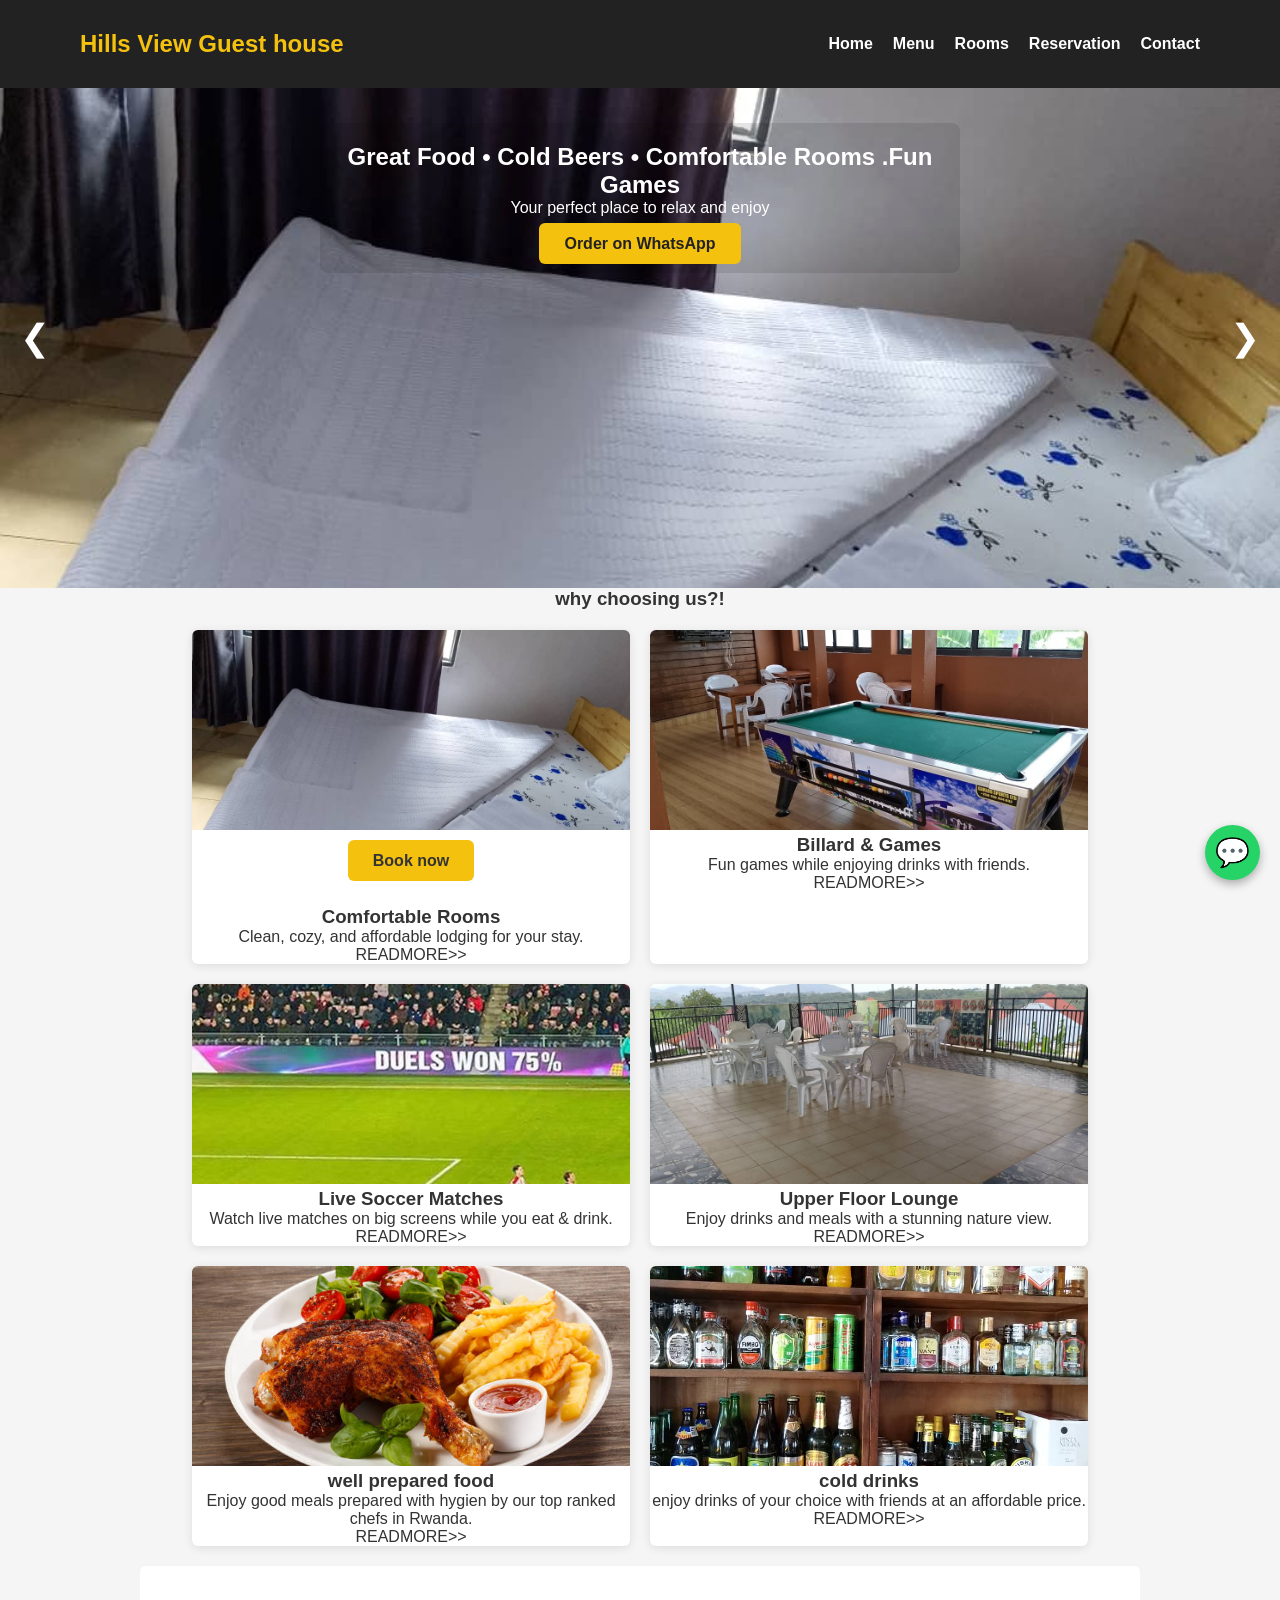
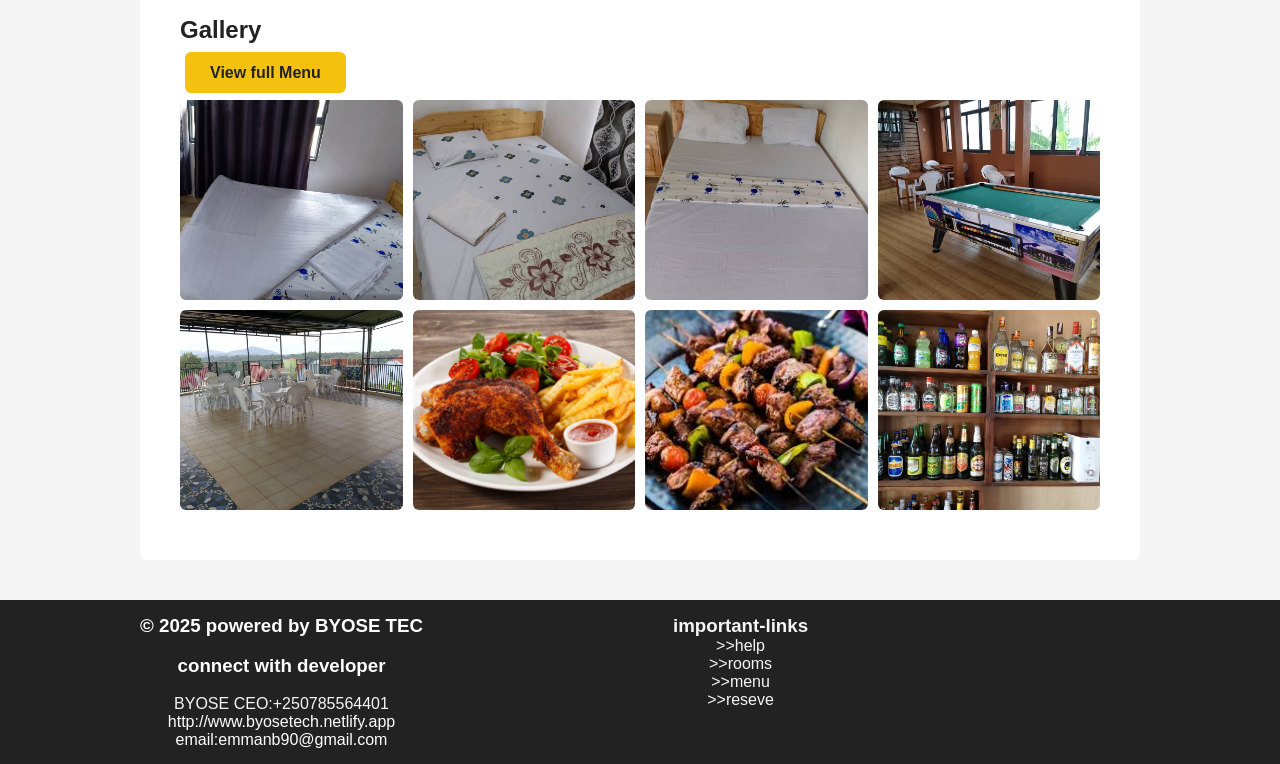
<file: index.html>
<!DOCTYPE html>
<html lang="en">
<head>
  <meta charset="UTF-8">
   <meta name="keywords" content="Guest house in butare,Guest House in huye,rooms in huye,huye accomodation,lower price rooms in huye,book aroom in huye,butare rooms,rooms in butare, 
   lodges in huye,hills huye,restaurants in huye,affordable rooms in huye, guest house in huye, huye guest house, Guest house in butare, Guest House in huye">
    <meta name="description" content="Greetings from hills view guest house a resto,bar and guest house in huye/butare,tumba,with affordable and clean and cozy rooms.
    from just 10000rwf you can get a room per night for us customer is more than a king,there are emperors.contact:+250 788486430/+250783000457">
  <meta name="google-site-verification" content="yT-vfLwZiT_5VZwgQ6Bdzz1twOROM9HjgJ8j8-QdQCo" />
  <title>Hillsviewguesthouse|Guest house</title>
  <link rel="stylesheet" href="css/style.css">
</head>
<body>

<header>
  <nav id="navbar">
    <h1>Hills View Guest house </h1>

    <!-- Hamburger -->
    <div id="hamburger">
      <span></span>
      <span></span>
      <span></span>
    </div>

    <!-- Dynamic links container -->
    <div id="nav-links">
      <!-- Links will be injected via JS -->
    </div>
  </nav>
</header>


<!-- HERO -->
<div class="hero-slider">
  <div class="slides">
    <div class="slide active" style="background-image: url('images/room1.jpg')"></div>
    <div class="slide" style="background-image: url('images/room2.jpg')"></div>
    <div class="slide" style="background-image: url('images/room7.jpg')"></div>
    <div class="slide" style="background-image: url('images/room6.jpg')"></div>
    <div class="slide" style="background-image: url('images/billard.jpg')"></div>
    <div class="slide" style="background-image: url('images/upperview.jpg')"></div>
        <div class="slide" style="background-image: url('images/screen.jpg')"></div>
 </div>

  <div class="overlay">
    <h2>Great Food • Cold Beers • Comfortable Rooms .Fun Games</h2>
    <p>Your perfect place to relax and enjoy</p><br>
    <a href="menu.html" class="btn whatsapp-btn">Order on WhatsApp</a>
</div>
  <!-- Optional navigation arrows -->
  <div class="slider-nav">
    <span class="prev">&#10094;</span>
    <span class="next">&#10095;</span>
  </div>
</div>

<!-- Features Section -->
<div class="features">
  <h3 style="text-align: center; ">why choosing us?!</h3>
  
  <div class="feature-grid">
    <div class="feature-card">
      <img src="images/room1.jpg" alt="Rooms"><br><br>
<p> <a href="contact.html" class="btn">Book now</a></p><br><br>
      <h3>Comfortable Rooms</h3>
      <p>Clean, cozy, and affordable lodging for your stay.</p>
      <a href="index.html">READMORE>></a>
    </div>
    <div class="feature-card">
      <img src="images/billard.jpg" alt="Billard">
      <h3>Billard & Games</h3>
      <p>Fun games while enjoying drinks with friends.</p>
       <a href="index.html">READMORE>></a>
    </div>
    <div class="feature-card">
      <img src="images/screen.jpg" alt="Live Soccer">
      <h3>Live Soccer Matches</h3>
      <p>Watch live matches on big screens while you eat & drink.</p>
       <a href="index.html">READMORE>></a>
    </div>
    <div class="feature-card">
      <img src="images/upperview.jpg" alt="Upper Floor Lounge">
      <h3>Upper Floor Lounge</h3>
      <p>Enjoy drinks and meals with a stunning nature view.</p>
       <a href="index.html">READMORE>></a>
    </div>
    <div class="feature-card">
      <img src="images/food1.jpg" alt="food1">
      <h3>well prepared food</h3>
      <p>Enjoy good meals prepared with hygien by our top ranked chefs in Rwanda.</p>
       <a href="index.html">READMORE>></a>
    </div>
     <div class="feature-card">
      <img src="images/beer1.jpg" alt="beer1">
      <h3>cold drinks</h3>
      <p> enjoy drinks of your choice with friends at an affordable price.</p>
       <a href="index.html">READMORE>></a>
    </div>
  </div>
</div>

<!-- Gallery Section -->
<div class="section gallery">
  <h2>Gallery</h2>  <a href="menu.html" class="btn">View full Menu</a><br><br>
  <div class="gallery-grid">
    <img src="images/room1.jpg" alt="">
    <img src="images/room2.jpg" alt="">
    <img src="images/room6.jpg" alt="">
    <img src="images/billard.jpg" alt="">
    <img src="images/upperview.jpg" alt="">
    <img src="images/food1.jpg" alt="">
    <img src="images/food2.jpg" alt="">
    <img src="images/beer1.jpg" alt="">
  </div>
</div>

<!-- Floating WhatsApp Contact -->
<a href="https://wa.me/250783000457" class="whatsapp-float" target="_blank">💬</a>

<footer>
 <div class="developer-contact">
  <h3> © 2025 powered by BYOSE TEC<br></h3><br><h3>connect with developer</h3><br><a href="https://wa.me/250785564401" target="_blank">BYOSE CEO:+250785564401</a>http://www.byosetech.netlify.app<br>email:emmanb90@gmail.com
</div>
 <div class="important-links">
  <h3>important-links</h3>
   <a href="contact.html">>>help</a><a href="rooms.html">>>rooms</a><a href="menu.html">>>menu</a><a href="reservation.html">>>reseve</a>
</div>
</footer>
<script>document.addEventListener("DOMContentLoaded", () => {
  const slides = document.querySelectorAll('.hero-slider .slide');
  const prevBtn = document.querySelector('.slider-nav .prev');
  const nextBtn = document.querySelector('.slider-nav .next');
  let current = 0;
  const total = slides.length;

  function showSlide(index) {
    slides.forEach(slide => slide.classList.remove('active'));
    slides[index].classList.add('active');
  }

  function nextSlide() {
    current = (current + 1) % total;
    showSlide(current);
  }

  function prevSlide() {
    current = (current - 1 + total) % total;
    showSlide(current);
  }

  // Auto slide every 5 seconds
  let slideInterval = setInterval(nextSlide, 5000);

  // Navigation buttons
  nextBtn.addEventListener('click', () => {
    nextSlide();
    resetInterval();
  });
  prevBtn.addEventListener('click', () => {
    prevSlide();
    resetInterval();
  });

  function resetInterval() {
    clearInterval(slideInterval);
    slideInterval = setInterval(nextSlide, 5000);
  }
});</script>
<script src="js/nav.js"></script>
</body>
</html>
</file>
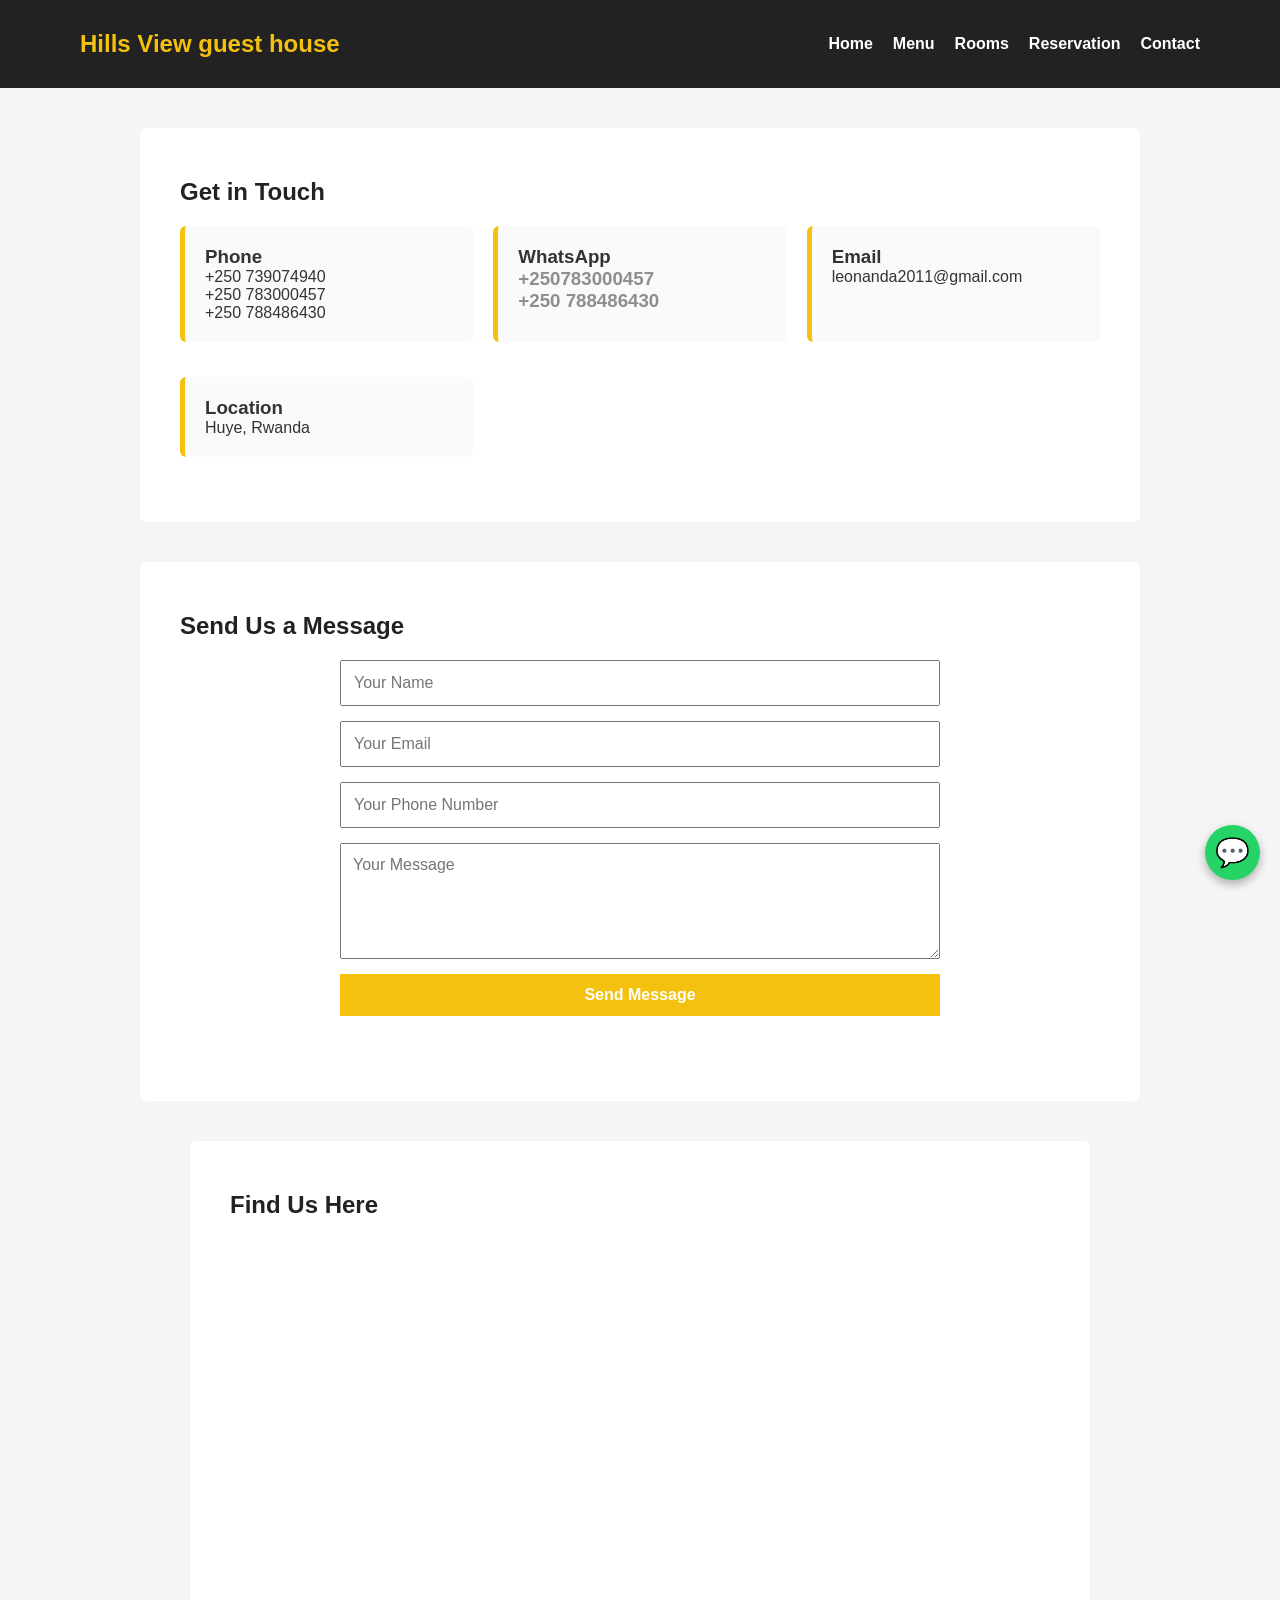
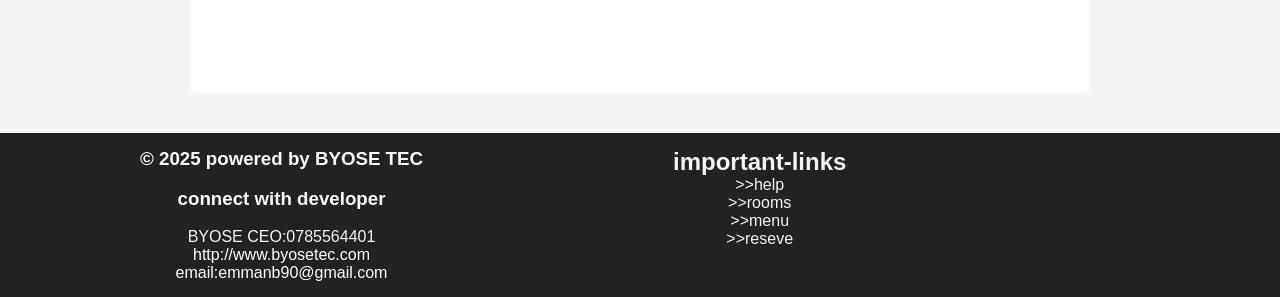
<file: contact.html>
<!DOCTYPE html>
<html lang="en">
<head>
  <meta charset="UTF-8">
   <meta name="keywords" content="rooms in huye,huye accomodation,lower price rooms in huye,book aroom in huye,butare rooms,rooms in butare, 
   lodges in huye,hills huye,restaurants in huye,affordable rooms in huye">
  <title>Contact Us –Hillsviewguesthouse</title>
  <link rel="stylesheet" href="css/style.css">
</head>
<body>

<header>
  <nav id="navbar">
    <h1>Hills View guest house</h1>

    <!-- Hamburger -->
    <div id="hamburger">
      <span></span>
      <span></span>
      <span></span>
    </div>

    <!-- Dynamic links container -->
    <div id="nav-links">
      <!-- Links will be injected via JS -->
    </div>
  </nav>
</header>

<!-- CONTACT INFO -->
<div class="section contact-info">
  <h2>Get in Touch</h2>
  <div class="contact-cards">
    <div class="card">
      <h3>Phone</h3>
      <p>+250 739074940</p>
      <p>+250 783000457</p>
      <p>+250 788486430</p>
    </div>
    <div class="card">
      <h3>WhatsApp</h3>
      <p><a href="https://wa.me/250783000457" target="_blank" style="text-decoration: none;"><h3>+250783000457</h3></a></p>
         <p><a href="https://wa.me/+250788486430" target="_blank" style="text-decoration: none;"><h3>+250 788486430</h3></a></p>
    </div>
    <div class="card">
      <h3>Email</h3>
      <p>leonanda2011@gmail.com</p>
    </div>
    <div class="card">
      <h3>Location</h3>
      <p>Huye, Rwanda</p>
    </div>
  </div>
</div>

<!-- CONTACT FORM -->
<div class="section">
  <h2>Send Us a Message</h2>
  <form id="contactForm">
    <input type="text" id="name" placeholder="Your Name" required autocomplete="name">
    <input type="email" id="email" placeholder="Your Email" required autocomplete="email">
    <input type="text" id="phone" placeholder="Your Phone Number" autocomplete="tel">
    <textarea id="message" rows="5" placeholder="Your Message" required></textarea>
    <button type="submit">Send Message</button>
  </form>
</div>

<!-- MAP -->
<div class="section map-section">
  <h2>Find Us Here</h2>
  <iframe 
    src="https://www.google.com/maps?q=Hills+View+Guest+House+Huye&output=embed" 
    width="100%" height="400" style="border:0;" allowfullscreen="" loading="lazy">
  </iframe>
</div>

<!-- WhatsApp Float -->
<a href="https://wa.me/250783000457" class="whatsapp-float" target="_blank">💬</a>

<footer>
<div class="developer-contact">
  <h3> © 2025 powered by BYOSE TEC<br></h3><br><h3>connect with developer</h3><br><a href="https://wa.me/250785564401" target="_blank">BYOSE CEO:0785564401</a>http://www.byosetec.com<br>email:emmanb90@gmail.com
</div>
 <div class="important-links">
  <h2>important-links</h2>
   <a href="contact.html">>>help</a><a href="rooms.html">>>rooms</a><a href="menu.html">>>menu</a><a href="reservation.html">>>reseve</a>
</div>
</footer>

<script src="js/contact.js"></script>
<script src="js/nav.js"></script>
</body>
</html>
</file>
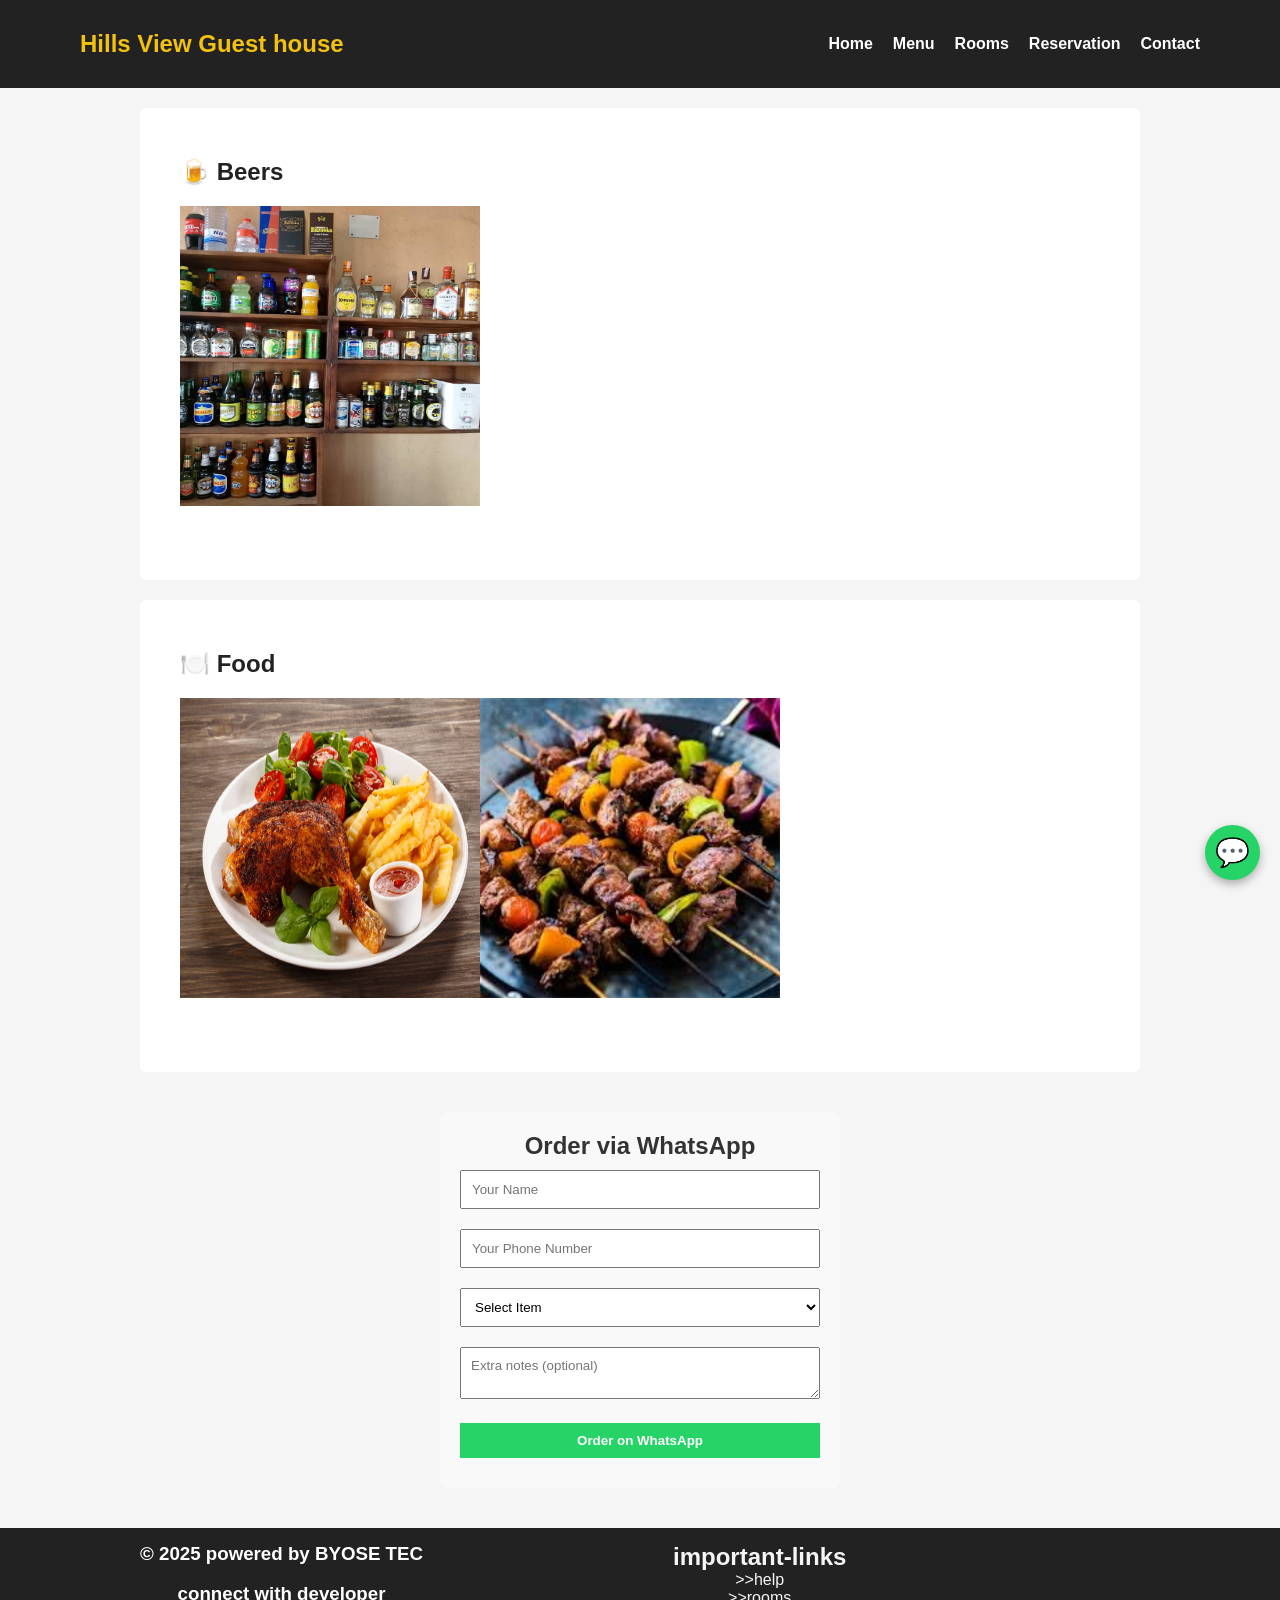
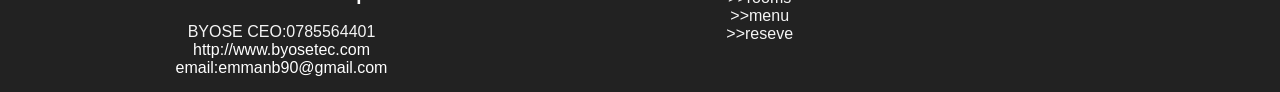
<file: menu.html>
<!DOCTYPE html>
<html>
<head>
   <meta name="keywords" content="rooms in huye,huye accomodation,lower price rooms in huye,book aroom in huye,butare rooms,rooms in butare, 
   lodges in huye,hills huye,restaurants in huye,affordable rooms in huye">
  <title>MENU|Hillsviewguesthouse</title>
  <link rel="stylesheet" href="css/style.css">
</head>
<body>


<header>
  <nav id="navbar">
    <h1>Hills View Guest house </h1>

    <!-- Hamburger -->
    <div id="hamburger">
      <span></span>
      <span></span>
      <span></span>
    </div>

    <!-- Dynamic links container -->
    <div id="nav-links">
      <!-- Links will be injected via JS -->
    </div>
  </nav>
</header>

<section class="section">
  <h2>🍺 Beers</h2>
  <div height="300px" width="300px"><img src="images/beer1.jpg" height="300px" width="300px"></div>
  <div id="beer-list" class="menu-grid"></div>
</section>

<section class="section">
  <h2>🍽️ Food</h2>
   <div height="300px" width="300px"><img src="images/food1.jpg" height="300px" width="300px"><img src="images/food2.jpg" height="300px" width="300px"></div>
  <div id="food-list" class="menu-grid"></div>
</section>
<section class="order-section">
  <h2>Order via WhatsApp</h2>

  <form id="whatsappOrderForm">
    <script src="js/main.js"></script>
    <input type="text" id="customerName" placeholder="Your Name" required>
    <input type="text" id="customerPhone" placeholder="Your Phone Number" required>

    <select id="orderItem" required>
      <option value="">Select Item</option>
      <option>Grilled Chicken</option>
      <option>Beef Brochette</option>
      <option>Fried Fish</option>
      <option>Beer</option>
    </select>

    <textarea id="orderNote" placeholder="Extra notes (optional)"></textarea>

    <button type="submit">Order on WhatsApp</button>
  </form>
</section>
<!-- WhatsApp Float -->
<a href="https://wa.me/250783000457" class="whatsapp-float" target="_blank">💬</a>
<footer>
 <div class="developer-contact">
  <h3> © 2025 powered by BYOSE TEC<br></h3><br><h3>connect with developer</h3><br><a href="https://wa.me/250785564401" target="_blank">BYOSE CEO:0785564401</a>http://www.byosetec.com<br>email:emmanb90@gmail.com
</div>
 <div class="important-links">
  <h2>important-links</h2>
   <a href="contact.html">>>help</a><a href="rooms.html">>>rooms</a><a href="menu.html">>>menu</a><a href="reservation.html">>>reseve</a>
</div>
</footer>
<script src="js/menu.js"></script>
<script src="js/nav.js"></script>
</body>
</html>
</file>
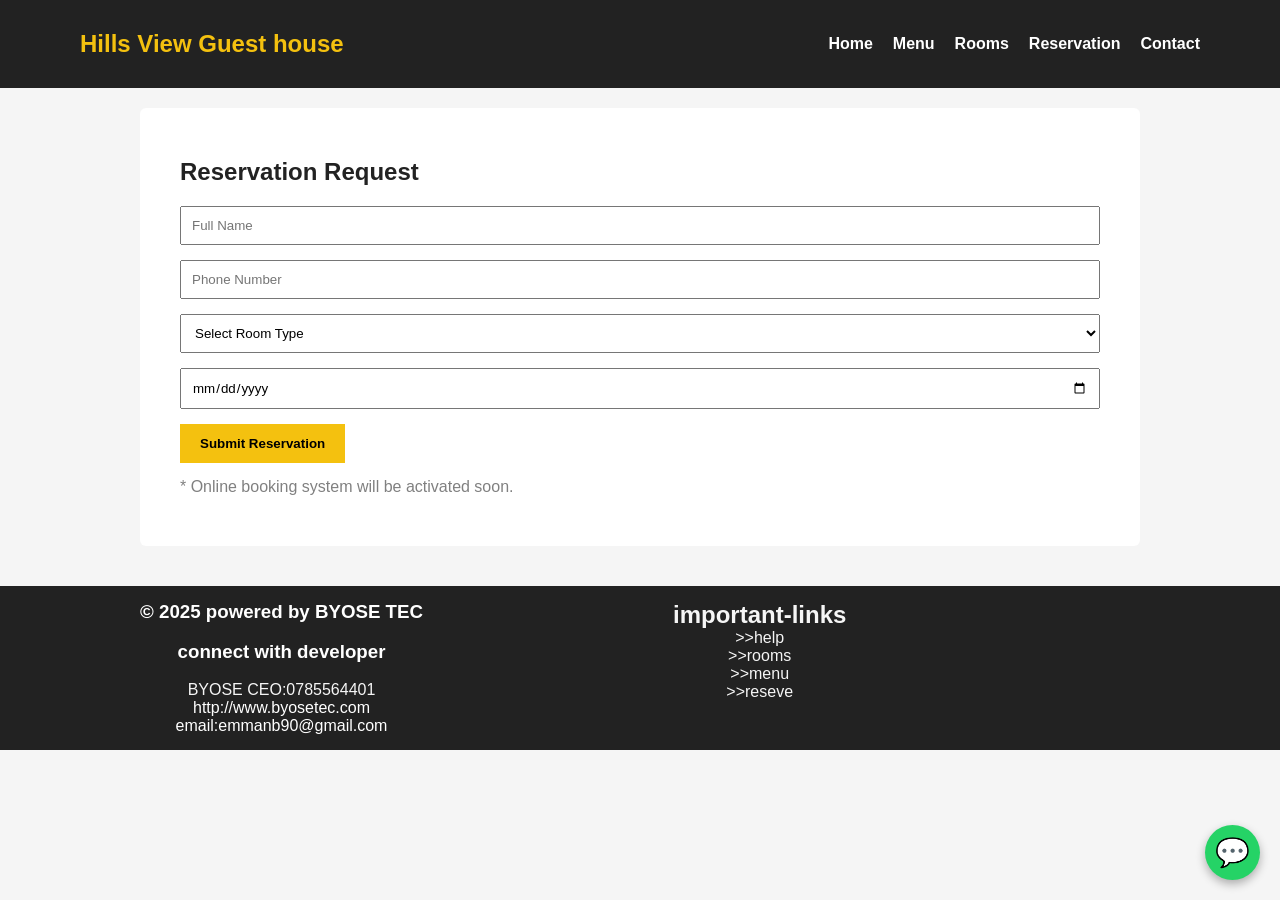
<file: reservation.html>
<!DOCTYPE html>
<html>
<head>
   <meta name="keywords" content="rooms in huye,huye accomodation,lower price rooms in huye,book aroom in huye,butare rooms,rooms in butare, 
   lodges in huye,hills huye,restaurants in huye,affordable rooms in huye">
  <title>Reserve|Hillsviewguesthouse</title>
  <link rel="stylesheet" href="css/style.css">
</head>
<body>

<header>
  <nav id="navbar">
    <h1>Hills View Guest house </h1>

    <!-- Hamburger -->
    <div id="hamburger">
      <span></span>
      <span></span>
      <span></span>
    </div>

    <!-- Dynamic links container -->
    <div id="nav-links">
      <!-- Links will be injected via JS -->
    </div>
  </nav>
</header>

<div class="section">
  <h2>Reservation Request</h2>

  <form>
    <input type="text" placeholder="Full Name">
    <input type="tel" placeholder="Phone Number">
    <select>
      <option>Select Room Type</option>
      <option>Standard</option>
      <option>Deluxe</option>
    </select>
    <input type="date">
    <button type="button" id="reserv" onclick="reservation()">Submit Reservation</button>
  </form>

  <p style="margin-top:15px;color:gray;">
    * Online booking system will be activated soon.
  </p>
   <p id="cont">
    
  </p>
</div>
<!-- WhatsApp Float -->
<a href="https://wa.me/250783000457" class="whatsapp-float" target="_blank">💬</a>
<footer>
 <div class="developer-contact">
  <h3> © 2025 powered by BYOSE TEC<br></h3><br><h3>connect with developer</h3><br><a href="https://wa.me/250785564401" target="_blank">BYOSE CEO:0785564401</a>http://www.byosetec.com<br>email:emmanb90@gmail.com
</div>
 <div class="important-links">
  <h2>important-links</h2>
   <a href="contact.html">>>help</a><a href="rooms.html">>>rooms</a><a href="menu.html">>>menu</a><a href="reservation.html">>>reseve</a>
</div>
</footer>
<script>
  function reservation(){
    window.alert("online reservation comming soon now you can book on whatsapp ");
    document.getElementById("cont").innerHTML="click menu and scroll down to book on watsapp";
  }
</script>
<script src="js/nav.js"></script>

</body>
</html>
</file>
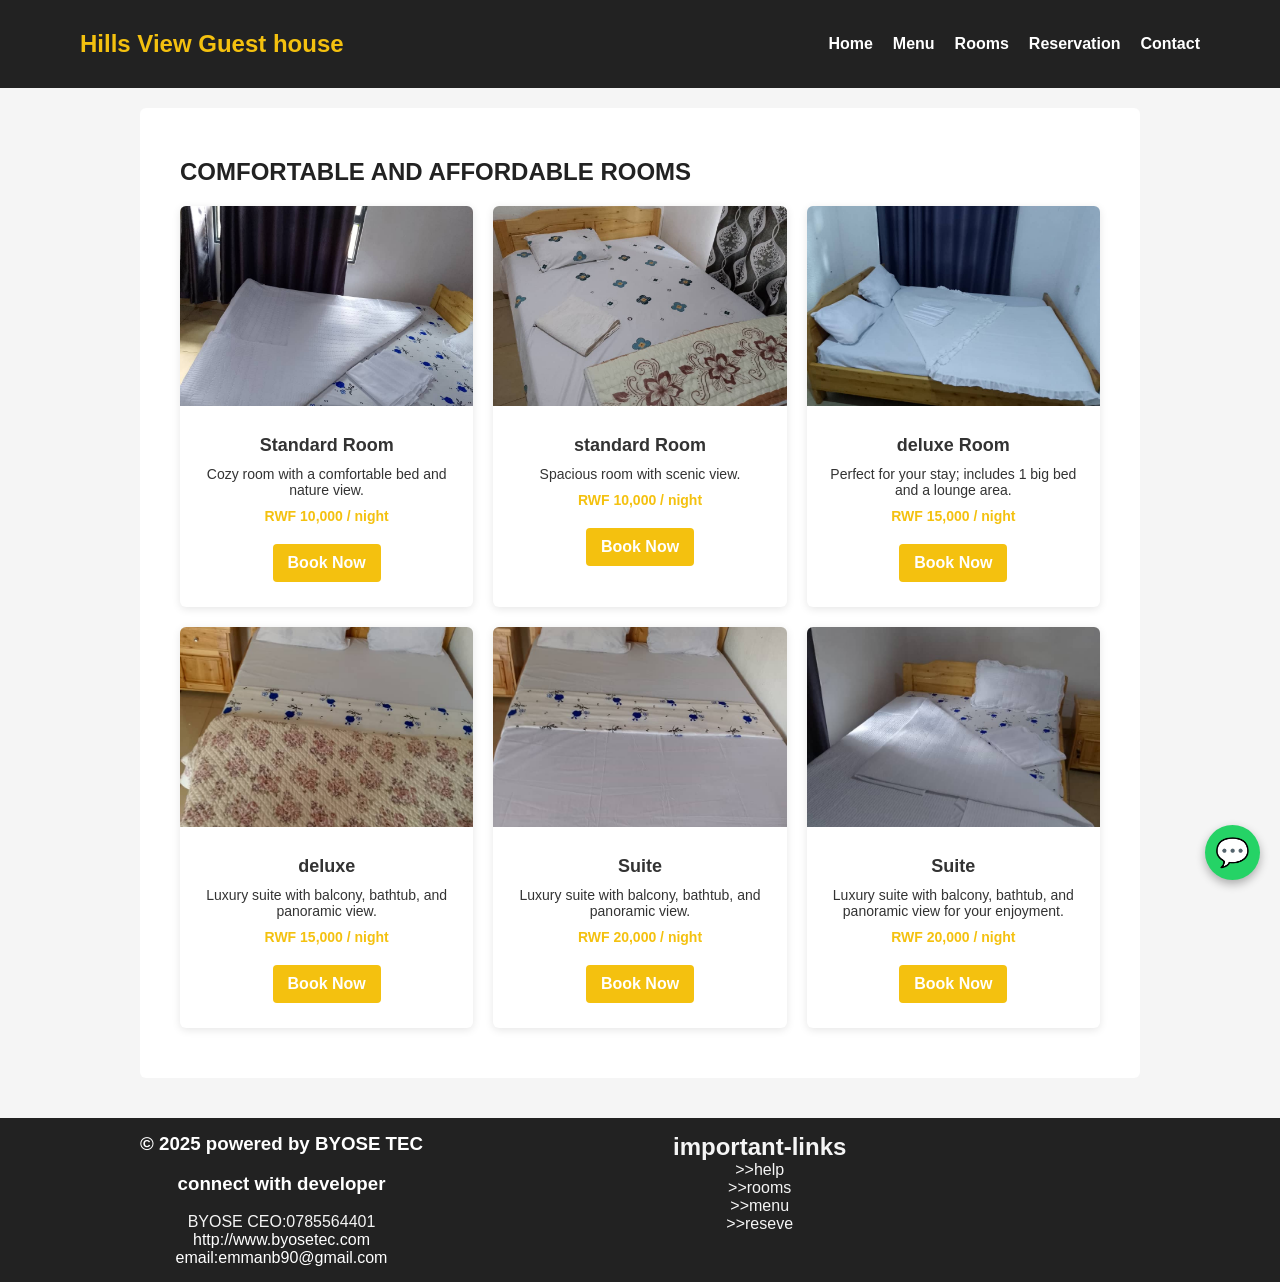
<file: rooms.html>
<!DOCTYPE html>
<html lang="en">
<head>
  <meta charset="UTF-8">
   <meta name="keywords" content="rooms in huye,huye accomodation,lower price rooms in huye,book aroom in huye,butare rooms,rooms in butare, 
   lodges in huye,hills huye,restaurants in huye,affordable rooms in huye">
  <title>ROOMS|Hillsviewguesthouse</title>
  <link rel="stylesheet" href="css/style.css">
</head>
<body>

<header>
  <nav id="navbar">
    <h1>Hills View Guest house </h1>

    <!-- Hamburger -->
    <div id="hamburger">
      <span></span>
      <span></span>
      <span></span>
    </div>

    <!-- Dynamic links container -->
    <div id="nav-links">
      <!-- Links will be injected via JS -->
    </div>
  </nav>
</header>

<div class="section">
  <h2>COMFORTABLE AND AFFORDABLE ROOMS</h2>
  <div class="rooms-grid">
    <!-- Room 1 -->
    <div class="room-card">
      <img src="images/room1.jpg" alt="Standard Room">
      <div class="content">
        <h3>Standard Room</h3>
        <p>Cozy room with a comfortable bed and nature view.</p>
        <p class="price">RWF 10,000 / night</p>
        <a href="contact.html" class="btn">Book Now</a>
      </div>
    </div>

    <!-- Room 2 -->
    <div class="room-card">
      <img src="images/room2.jpg" alt="Deluxe Room">
      <div class="content">
        <h3>standard Room</h3>
        <p>Spacious room with scenic view.</p>
        <p class="price">RWF 10,000 / night</p>
        <a href="contact.html" class="btn">Book Now</a>
      </div>
    </div>

    <!-- Room 3 -->
    <div class="room-card">
      <img src="images/room3.jpg" alt="Family Room">
      <div class="content">
        <h3>deluxe Room</h3>
        <p>Perfect for your stay; includes 1 big bed and a lounge area.</p>
        <p class="price">RWF 15,000 / night</p>
        <a href="contact.html" class="btn">Book Now</a>
      </div>
    </div>

    <!-- Room 4 -->
    <div class="room-card">
      <img src="images/room4.jpg" alt="Suite">
      <div class="content">
        <h3>deluxe</h3>
        <p>Luxury suite with balcony, bathtub, and panoramic view.</p>
        <p class="price">RWF 15,000 / night</p>
        <a href="contact.html" class="btn">Book Now</a>
      </div>
    </div>
<!-- Room 5 -->
    <div class="room-card">
      <img src="images/room6.jpg" alt="Suite">
      <div class="content">
        <h3>Suite</h3>
        <p>Luxury suite with balcony, bathtub, and panoramic view.</p>
        <p class="price">RWF 20,000 / night</p>
        <a href="contact.html" class="btn">Book Now</a>
      </div>
    </div>
    <!-- Room 6 -->
    <div class="room-card">
      <img src="images/room8.jpg" alt="Suite">
      <div class="content">
        <h3>Suite</h3>
        <p>Luxury suite with balcony, bathtub, and panoramic view for your enjoyment.</p>
        <p class="price">RWF 20,000 / night</p>
        <a href="contact.html" class="btn">Book Now</a>
      </div>
    </div>
    <!-- Add more rooms similarly -->
  </div>
</div>

<a href="https://wa.me/250783000457" class="whatsapp-float" target="_blank">💬</a>

<footer>
<div class="developer-contact">
  <h3> © 2025 powered by BYOSE TEC<br></h3><br><h3>connect with developer</h3><br><a href="https://wa.me/250785564401" target="_blank">BYOSE CEO:0785564401</a>http://www.byosetec.com<br>email:emmanb90@gmail.com
</div>
 <div class="important-links">
  <h2>important-links</h2>
   <a href="contact.html">>>help</a><a href="rooms.html">>>rooms</a><a href="menu.html">>>menu</a><a href="reservation.html">>>reseve</a>
</div>
</footer>
<script src="js/nav.js"></script>
</body>
</html>
</file>
<file: css/style.css>
* {
  margin: 0;
  padding: 0;
  box-sizing: border-box;
  font-family: Arial, sans-serif;
}

body {
  background: #f5f5f5;
  color: #333;
}

header {
  background: #222;
  padding: 15px 40px;
}

nav {
  display: flex;
  justify-content: space-between;
  align-items: center;
 
}

nav h1 {
  color: #f4c10f;
}

nav a {
  color: white;
  margin-left: 20px;
  text-decoration: none;
  font-weight: bold;
}

nav a:hover {
  color: #f4c10f;
}



.section {
  padding: 50px 40px;
  background: white;
  margin: 20px auto;
  max-width: 1000px;
  border-radius: 6px;
}

.section h2 {
  margin-bottom: 20px;
  color: #222;
}

.card {
  background: #fafafa;
  padding: 20px;
  margin-bottom: 15px;
  border-left: 5px solid #f4c10f;
}

button {
  background: #f4c10f;
  border: none;
  padding: 12px 20px;
  font-weight: bold;
  cursor: pointer;
}

button:hover {
  background: #d4a90d;
}

form input, form select {
  width: 100%;
  padding: 10px;
  margin-bottom: 15px;
}

footer {
  background: #222;
  color: white;
  text-align: center;
  padding: 15px;
  margin-top: 40px;
  display: flex;
}
.hero {
  background: url("../images/upperview.jpg") center/cover no-repeat;
  color: white;
  padding: 120px 40px;
  text-align: center;
}

.overlay {
  background: rgba(0,0,0,0.6);
  padding:20px;
  border-radius: 6px;
}

.menu-grid {
  display: grid;
  grid-template-columns: repeat(auto-fit, minmax(250px, 1fr));
  gap: 20px;
}

.menu-card {
height: auto;
  background: white;
  border-radius: 6px;
  overflow: hidden;
  box-shadow: 0 2px 8px rgba(0,0,0,0.1);
}

.menu-card img {
  width: 100%;
  height: 300px;
  object-fit: cover;
}
.room1{
height: 300px;
width: 100%;
}

.menu-card .content {
  padding: 15px;
}

.menu-card h3 {
  margin-bottom: 5px;
}

.price {
  color: #f4c10f;
  font-weight: bold;
}

.badge {
  background: #222;
  color: white;
  display: inline-block;
  padding: 4px 8px;
  font-size: 12px;
  margin-top: 5px;
  border-radius: 4px;
}
.whatsapp-float {
  position: fixed;
  bottom: 20px;
  right: 20px;
  background: #25D366;
  color: white;
  font-size: 28px;
  width: 55px;
  height: 55px;
  border-radius: 50%;
  text-align: center;
  line-height: 55px;
  box-shadow: 0 4px 10px rgba(0,0,0,0.3);
  z-index: 1000;
  text-decoration: none;
}

.whatsapp-float:hover {
  background: #1ebd5a;
}
.order-section {
  max-width: 400px;
  margin: 40px auto;
  padding: 20px;
  background: #f9f9f9;
  border-radius: 8px;
}

.order-section h2 {
  text-align: center;
}

.order-section input,
.order-section select,
.order-section textarea,
.order-section button {
  width: 100%;
  margin: 10px 0;
  padding: 10px;
}

.order-section button {
  background: #25D366;
  color: white;
  border: none;
  cursor: pointer;
}
.map-section {
  max-width: 900px;
  margin: 40px auto;
}
/* HERO BUTTONS */
.hero .btn {
  margin: 10px 10px 0 0;
  background: #f4c10f;
  color: #222;
  padding: 12px 25px;
  text-decoration: none;
  font-weight: bold;
  border-radius: 6px;
}

.hero .btn:hover {
  background: #d4a90d;
}

.hero .whatsapp-btn {
  background: #25D366;
  color: white;
}

.hero .whatsapp-btn:hover {
  background: #1ebd5a;
}

/* MENU GRID */
.menu-grid {
  display: grid;
  grid-template-columns: repeat(auto-fit, minmax(200px, 1fr));
  gap: 20px;
  margin-top: 20px;
}

/* MENU CARD */
.menu-card .content {
  padding: 10px;
  text-align: center;
  
}


.menu-card .price {
  color: #f4c10f;
  font-weight: bold;
}
 /* features grid 
    .features{display:grid;grid-template-columns:repeat(3,1fr);gap:14px;margin:24px 0}
    .feature{background:var(--card);padding:16px;border-radius:12px;box-shadow:var(--shadow);text-align:center}
    .feature h4{margin:8px 0}
    .muted{color:var(--muted)}*/

.features .feature-grid {
  display: grid;
  grid-template-columns: repeat(auto-fit, minmax(300px,1fr));
  gap: 20px;
  margin-top: 20px;
  padding-left: 15%;
  padding-right: 15%;
}

.feature-card {
  background: #fff;
  border-radius: 6px;
  overflow: hidden;
  text-align: center;
  box-shadow: 0 2px 10px rgba(0,0,0,0.1);
  transition: transform 0.3s ease;
}

.feature-card:hover {
  transform: translateY(-5px);
}

.feature-card img {
  width: 100%;
  height: 200px;
  object-fit: cover;
}
.feature-card a{
  text-decoration: none;
  color: #333;
}
.feature-card a:hover{
  color: #f4c10f;
}

.gallery .gallery-grid {
  display: grid;
  grid-template-columns: repeat(auto-fit,minmax(200px,1fr));
  gap: 10px;
}

.gallery .gallery-grid img {
  width: 100%;
  height: 200px;
  object-fit: cover;
  border-radius: 6px;
}

.btn {
  background: #f4c10f;
  color: #222;
  padding: 12px 25px;
  margin: 10px 5px;
  text-decoration: none;
  font-weight: bold;
  border-radius: 6px;
}

.btn:hover {
  background: #d4a90d;
}
.hero-slider {
  position: relative;
  height: 500px;
  overflow: hidden;
}

.slides .slide {
  position: absolute;
  top: 0;
  left: 0;
  width: 100%;
  height: 100%;
  background-size: cover;
  background-position: center;
  opacity: 0;
  transition: opacity 1s ease-in-out;
}

.slides .slide.active {
  opacity: 1;
}

.hero-slider .overlay {
  position: absolute;
  top: 10%;
  left: 50%;
  transform: translate(-50%, -10%);
  color: white;
  text-align: center;
  padding: 20px;
  background: rgba(0,0,0,0.1);
  border-radius: 8px;
}

.slider-nav {
  position: absolute;
  top: 50%;
  width: 100%;
  display: flex;
  justify-content: space-between;
  transform: translateY(-50%);
  padding: 0 20px;
  pointer-events: none;
}

.slider-nav span {
  font-size: 36px;
  color: white;
  cursor: pointer;
  pointer-events: all;
  user-select: none;
}
.contact-info {
  max-width: 1000px;
  margin: 40px auto;
}

.contact-cards {
  display: grid;
  grid-template-columns: repeat(auto-fit, minmax(220px, 1fr));
  gap: 20px;
}

.contact-cards .card {
  background: #fafafa;
  padding: 20px;
  border-left: 5px solid #f4c10f;
  border-radius: 6px;
}
 .card a {
  color:rgba(0, 0, 0, 0.432);
}
 .card a:hover {
  color: #f4c10f;
}

#contactForm {
  max-width: 600px;
  margin: 20px auto;
  display: flex;
  flex-direction: column;
}

#contactForm input,
#contactForm textarea,
#contactForm button {
  margin-bottom: 15px;
  padding: 12px;
  font-size: 16px;
}

#contactForm button {
  background: #f4c10f;
  color: white;
  font-weight: bold;
  cursor: pointer;
}

#contactForm button:hover {
  background: #d4a90d;
}
/*room page*/
.rooms-grid {
  display: grid;
  grid-template-columns: repeat(auto-fit, minmax(250px, 1fr));
  gap: 20px;
  margin-top: 20px;
}

.room-card {
  background: white;
  border-radius: 6px;
  overflow: hidden;
  box-shadow: 0 2px 8px rgba(0,0,0,0.1);
  text-align: center;
}

.room-card img {
  width: 100%;
  height: 200px;
  object-fit: cover;
}

.room-card .content {
  padding: 15px;
}

.room-card h3 {
  margin: 10px 0;
  font-size: 18px;
}

.room-card p {
  font-size: 14px;
  margin: 5px 0;
}

.room-card .price {
  color: #f4c10f;
  font-weight: bold;
  margin: 10px 0;
}

.room-card .btn {
  display: inline-block;
  background: #f4c10f;
  color: white;
  padding: 10px 15px;
  text-decoration: none;
  border-radius: 4px;
  font-weight: bold;
}

.room-card .btn:hover {
  background: #d4a90d;
}
/*nav links with hamburger menu*/
#navbar {
  display: flex;
  justify-content: space-between;
  align-items: center;
  background: #222;
  padding: 15px 40px;
  position: sticky;
  top: 0;
  z-index: 1000;
}

#nav-links a {
  color: white;
  margin-left: 20px;
  text-decoration: none;
  font-weight: bold;
}

#nav-links a:hover {
  color: #f4c10f;
}

#navbar.scrolled {
  background: rgba(34, 34, 34, 0.95);
  box-shadow: 0 2px 6px rgba(0,0,0,0.3);
  transition: 0.3s;
}

/* Hamburger styling */
#hamburger {
  display: none; /* hidden on large screens */
  flex-direction: column;
  cursor: pointer;
  gap: 5px;
}

#hamburger span {
  width: 25px;
  height: 3px;
  background: white;
  border-radius: 2px;
}

/* Responsive */
@media (max-width: 850px) {
  #nav-links {
    display: none;
    position: absolute;
    top: 65px;
    right: 0;
    background: #222;
    flex-direction: column;
    width: 200px;
    padding: 15px;
    border-radius: 4px;
  }

  #nav-links.show {
    display: flex;
  }

  #nav-links a {
    margin: 10px 0;
  }

  #hamburger {
    display: flex;
  }
}
.developer-contact{
  padding-left: 10%;
}
.important-links{
  padding-left: 20%;
  text-decoration: none;
  color: #f5f5f5;

}
.important-links a{
  text-decoration: none;
  color: #f5f5f5;
  display: block;
}
.important-links a:hover{
  color: yellow;
}
.developer-contact a{
  text-decoration: none;
  color: #f5f5f5;
  display: block;
}
.developer-contact a:hover{
  color: yellow;
}
</file>
